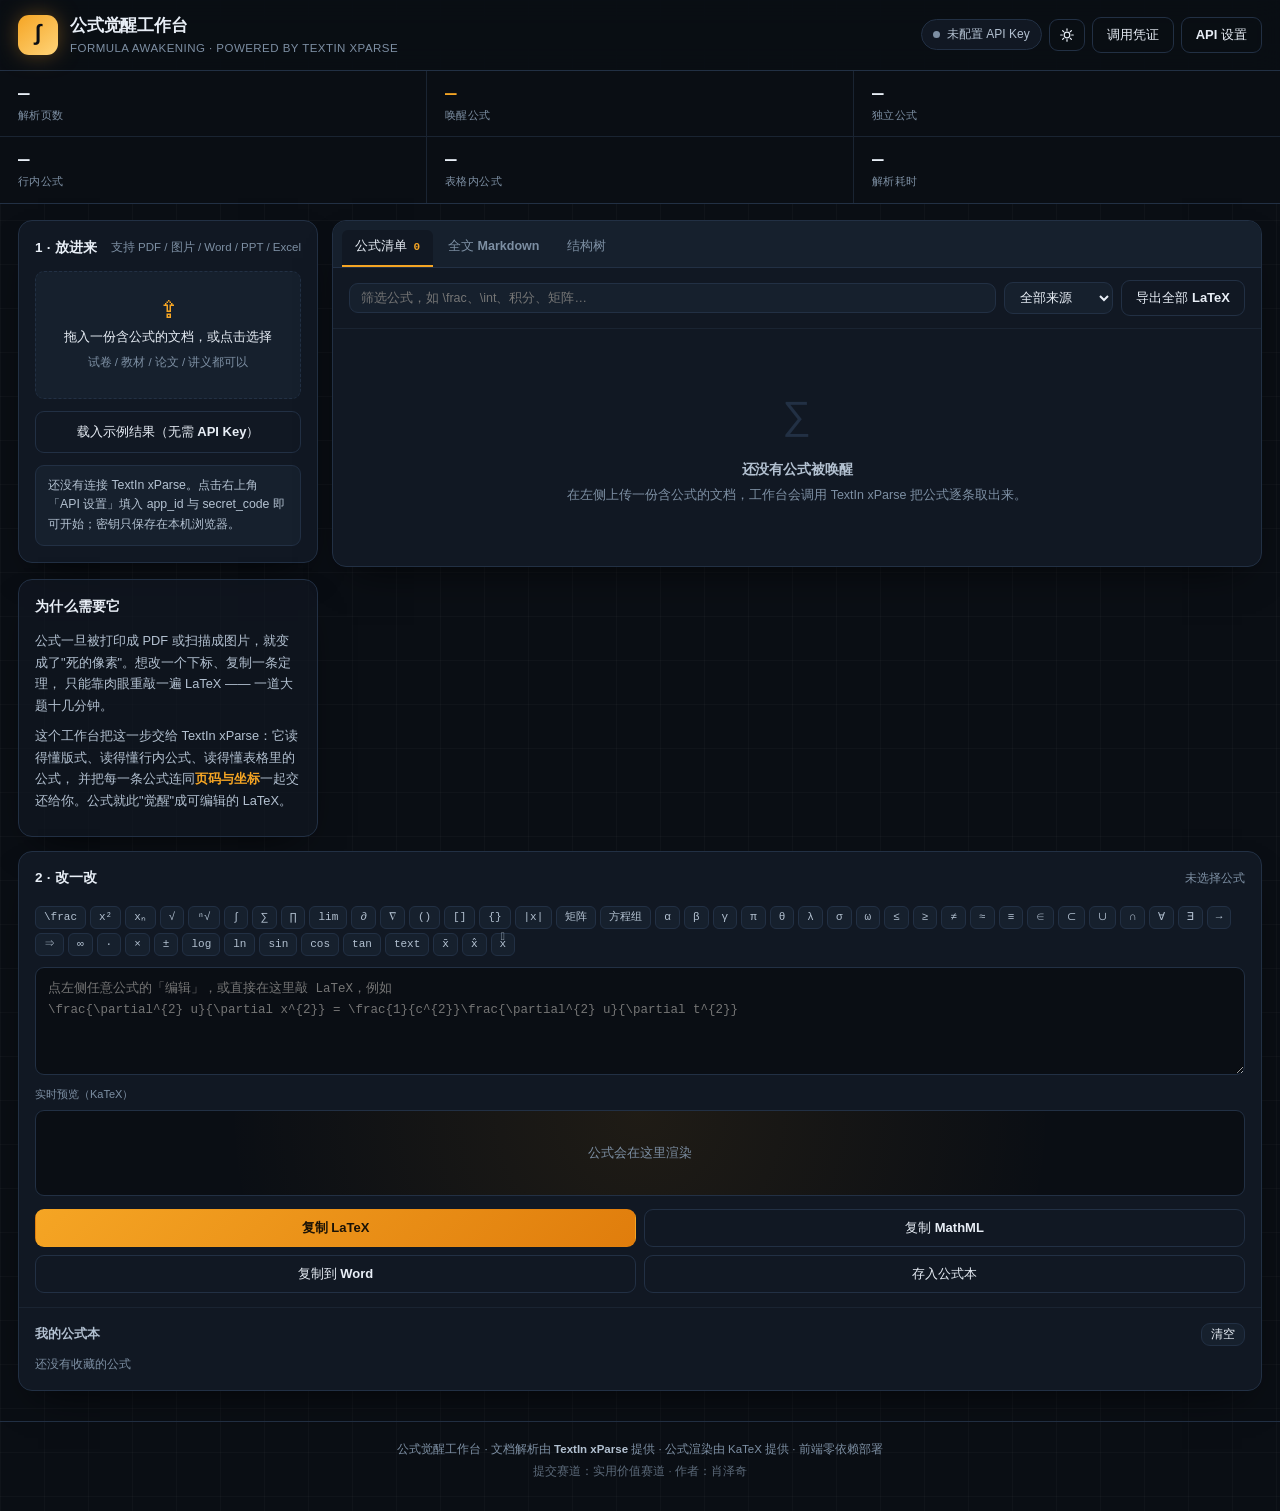
<file: index.html>
<!DOCTYPE html>
<html lang="zh-CN">
<head>
<meta charset="UTF-8">
<meta name="viewport" content="width=device-width, initial-scale=1.0">
<title>公式觉醒工作台 · Formula Awakening Workbench</title>
<meta name="description" content="用 TextIn xParse 唤醒沉睡在 PDF 里的公式：解析文档、提取 LaTeX 公式、一键送入可视化编辑器，导出可直接粘贴进 Word 的 MathML。">
<link rel="stylesheet" href="vendor/katex/katex.min.css">
<script defer src="vendor/katex/katex.min.js"></script>
<link rel="stylesheet" href="css/app.css">
<script>
  /* 首屏前先套用上次选择的主题，避免深色→浅色闪一下 */
  try {
    var savedTheme = JSON.parse(localStorage.getItem('fa_theme_v1'));
    if (savedTheme === 'light') document.documentElement.setAttribute('data-theme', 'light');
  } catch (e) { /* 忽略 */ }
</script>
</head>
<body>

<!-- ================= 顶栏 ================= -->
<header class="topbar">
  <div class="topbar__brand">
    <span class="topbar__logo">∫</span>
    <div class="topbar__titles">
      <h1>公式觉醒工作台</h1>
      <p>Formula Awakening · Powered by TextIn xParse</p>
    </div>
  </div>

  <div class="topbar__right">
    <span class="chip" id="keyChip" data-state="off">
      <i class="dot"></i><span id="keyChipText">未配置 API Key</span>
    </span>
    <button class="btn btn--ghost btn--icon" id="btnTheme" title="切换浅色模式" aria-label="切换到浅色模式" aria-pressed="false">
      <svg class="ico ico--sun" viewBox="0 0 24 24" aria-hidden="true">
        <circle cx="12" cy="12" r="4.2"/>
        <path d="M12 2.6v2.4M12 19v2.4M2.6 12h2.4M19 12h2.4M5.4 5.4l1.7 1.7M16.9 16.9l1.7 1.7M18.6 5.4l-1.7 1.7M7.1 16.9l-1.7 1.7"/>
      </svg>
      <svg class="ico ico--moon" viewBox="0 0 24 24" aria-hidden="true">
        <path d="M20.2 14.4A8.3 8.3 0 1 1 9.6 3.8a6.6 6.6 0 0 0 10.6 10.6z"/>
      </svg>
    </button>
    <button class="btn btn--ghost" id="btnProof">调用凭证</button>
    <button class="btn btn--ghost" id="btnSettings">API 设置</button>
  </div>
</header>

<!-- ================= 指标条 ================= -->
<section class="metrics" id="metrics">
  <div class="metric"><span class="metric__num" id="mPages">—</span><span class="metric__label">解析页数</span></div>
  <div class="metric"><span class="metric__num metric__num--accent" id="mFormulas">—</span><span class="metric__label">唤醒公式</span></div>
  <div class="metric"><span class="metric__num" id="mDisplay">—</span><span class="metric__label">独立公式</span></div>
  <div class="metric"><span class="metric__num" id="mInline">—</span><span class="metric__label">行内公式</span></div>
  <div class="metric"><span class="metric__num" id="mTable">—</span><span class="metric__label">表格内公式</span></div>
  <div class="metric"><span class="metric__num" id="mCost">—</span><span class="metric__label">解析耗时</span></div>
</section>

<!-- ================= 工作区 ================= -->
<main class="workspace">

  <!-- 左：文档来源 -->
  <section class="col col--source">
    <div class="card">
      <div class="card__head">
        <h2>1 · 放进来</h2>
        <span class="hint">支持 PDF / 图片 / Word / PPT / Excel</span>
      </div>

      <label class="dropzone" id="dropzone">
        <input type="file" id="fileInput" accept=".pdf,.png,.jpg,.jpeg,.bmp,.tiff,.webp,.doc,.docx,.html,.mhtml,.xls,.xlsx,.csv,.ppt,.pptx,.txt,.ofd,.rtf" hidden>
        <span class="dropzone__icon">⇪</span>
        <span class="dropzone__text" id="dropzoneText">拖入一份含公式的文档，或点击选择</span>
        <span class="dropzone__sub">试卷 / 教材 / 论文 / 讲义都可以</span>
      </label>

      <button class="btn btn--ghost btn--block" id="btnDemo">载入示例结果（无需 API Key）</button>

      <div class="filecard" id="fileCard" hidden>
        <div class="filecard__name" id="fileName"></div>
        <div class="filecard__meta" id="fileMeta"></div>
        <div class="progress" id="progress" hidden><div class="progress__bar" id="progressBar"></div></div>
        <button class="btn btn--primary btn--block" id="btnParse">开始解析并唤醒公式</button>
      </div>

      <div class="alert" id="alertBox" hidden></div>
    </div>

    <div class="card card--soft" id="docInfoCard" hidden>
      <div class="card__head"><h2>解析报告</h2></div>
      <dl class="kv" id="docInfo"></dl>
    </div>

    <div class="card card--soft">
      <div class="card__head"><h2>为什么需要它</h2></div>
      <p class="prose">
        公式一旦被打印成 PDF 或扫描成图片，就变成了"死的像素"。想改一个下标、复制一条定理，
        只能靠肉眼重敲一遍 LaTeX —— 一道大题十几分钟。
      </p>
      <p class="prose">
        这个工作台把这一步交给 TextIn xParse：它读得懂版式、读得懂行内公式、读得懂表格里的公式，
        并把每一条公式连同<strong>页码与坐标</strong>一起交还给你。公式就此"觉醒"成可编辑的 LaTeX。
      </p>
    </div>
  </section>

  <!-- 中：解析结果 -->
  <section class="col col--result">
    <div class="card card--flush">
      <div class="tabs" id="resultTabs">
        <button class="tab is-active" data-view="formulas">公式清单 <b id="tabCount">0</b></button>
        <button class="tab" data-view="markdown">全文 Markdown</button>
        <button class="tab" data-view="elements">结构树</button>
      </div>

      <div class="tabpane is-active" id="pane-formulas">
        <div class="toolbar">
          <input type="search" id="formulaFilter" placeholder="筛选公式，如 \frac、\int、积分、矩阵…" autocomplete="off">
          <select id="formulaSource">
            <option value="all">全部来源</option>
            <option value="display">独立公式</option>
            <option value="inline">行内公式</option>
            <option value="table">表格内公式</option>
          </select>
          <button class="btn btn--ghost" id="btnExportAll">导出全部 LaTeX</button>
        </div>
        <div class="formula-list" id="formulaList">
          <div class="empty" id="formulaEmpty">
            <div class="empty__art">∑</div>
            <h3>还没有公式被唤醒</h3>
            <p>在左侧上传一份含公式的文档，工作台会调用 TextIn xParse 把公式逐条取出来。</p>
          </div>
        </div>
      </div>

      <div class="tabpane" id="pane-markdown">
        <div class="markdown" id="markdownBody">
          <div class="empty"><p>解析完成后，这里显示 TextIn xParse 返回的 Markdown 全文。</p></div>
        </div>
      </div>

      <div class="tabpane" id="pane-elements">
        <div class="element-tree" id="elementTree">
          <div class="empty"><p>解析完成后，这里按页展示带页码与坐标的文档元素。</p></div>
        </div>
      </div>
    </div>
  </section>

  <!-- 右：编辑器 -->
  <section class="col col--editor">
    <div class="card card--flush editor">
      <div class="card__head">
        <h2>2 · 改一改</h2>
        <span class="hint" id="editorOrigin">未选择公式</span>
      </div>

      <div class="mathtool" id="mathTool"></div>

      <textarea class="latex-input" id="latexInput" spellcheck="false"
        placeholder="点左侧任意公式的「编辑」，或直接在这里敲 LaTeX，例如&#10;\frac{\partial^{2} u}{\partial x^{2}} = \frac{1}{c^{2}}\frac{\partial^{2} u}{\partial t^{2}}"></textarea>

      <div class="preview">
        <div class="preview__label">实时预览（KaTeX）</div>
        <div class="preview__body" id="latexPreview">
          <span class="preview__placeholder">公式会在这里渲染</span>
        </div>
      </div>

      <div class="editor__actions">
        <button class="btn btn--primary" id="btnCopyLatex">复制 LaTeX</button>
        <button class="btn btn--ghost" id="btnCopyMathml">复制 MathML</button>
        <button class="btn btn--ghost" id="btnCopyWord">复制到 Word</button>
        <button class="btn btn--ghost" id="btnSaveLib">存入公式本</button>
      </div>

      <div class="lib">
        <div class="lib__head">
          <h3>我的公式本</h3>
          <button class="btn btn--tiny" id="btnClearLib">清空</button>
        </div>
        <div class="lib__list" id="libList">
          <span class="lib__empty">还没有收藏的公式</span>
        </div>
      </div>
    </div>
  </section>
</main>

<footer class="footer">
  <p>公式觉醒工作台 · 文档解析由 <strong>TextIn xParse</strong> 提供 · 公式渲染由 KaTeX 提供 · 前端零依赖部署</p>
  <p class="footer__sub">提交赛道：实用价值赛道 · 作者：肖泽奇</p>
</footer>

<!-- ================= 设置弹层 ================= -->
<div class="modal" id="settingsModal" hidden>
  <div class="modal__panel">
    <div class="modal__head">
      <h2>连接 TextIn xParse</h2>
      <button class="modal__close" data-close="settingsModal">×</button>
    </div>
    <div class="modal__body">
      <p class="prose">
        前往 <a href="https://www.textin.com/console/dashboard/setting" target="_blank" rel="noopener">TextIn 工作台 → 账号与开发者信息</a>
        复制 <code>x-ti-app-id</code> 与 <code>x-ti-secret-code</code>。密钥仅保存在本机浏览器，不会上传到任何地方。
      </p>
      <label class="field"><span>app_id</span><input type="text" id="inAppId" autocomplete="off" placeholder="例如 20250101123456789"></label>
      <label class="field"><span>secret_code</span><input type="password" id="inSecret" autocomplete="off" placeholder="粘贴 secret_code"></label>
      <div class="modal__actions">
        <button class="btn btn--primary" id="btnSaveKey">保存并测试连接</button>
        <button class="btn btn--ghost" id="btnClearKey">清除密钥</button>
      </div>
      <div class="alert" id="keyAlert" hidden></div>
    </div>
  </div>
</div>

<!-- ================= 凭证弹层 ================= -->
<div class="modal" id="proofModal" hidden>
  <div class="modal__panel modal__panel--wide">
    <div class="modal__head">
      <h2>TextIn xParse 调用凭证</h2>
      <button class="modal__close" data-close="proofModal">×</button>
    </div>
    <div class="modal__body">
      <p class="prose">每成功解析一次，工作台都会把 TextIn 返回的 <code>file_id</code>、<code>job_id</code>、<code>success_count</code>、<code>x_request_id</code> 以及请求参数原样记账，可导出为 JSON 作为作品有效调用的证明。</p>
      <div class="proof-list" id="proofList"><span class="lib__empty">暂无调用记录</span></div>
      <div class="modal__actions">
        <button class="btn btn--primary" id="btnExportProof">导出凭证 JSON</button>
      </div>
    </div>
  </div>
</div>

<div class="toast" id="toast"><span id="toastText">已复制</span></div>

<!-- ================= 脚本 ================= -->
<script src="js/core.js"></script>
<script src="js/xparse.js"></script>
<script src="js/formulas.js"></script>
<script src="js/editor.js"></script>
<script src="js/ui.js"></script>
<script src="js/main.js"></script>
</body>
</html>
</file>
<file: css/app.css>
/* ============================================================
   公式觉醒工作台 · 样式
   设计：深色工作台 + 唤醒态琥珀色高亮，突出"公式被点亮"的主线
   ============================================================ */

:root {
  --bg: #0a0e14;
  --bg-grid: rgba(255, 255, 255, .025);
  --surface: #111823;
  --surface-2: #16202d;
  --surface-3: #1c2836;
  --line: #223044;
  --line-soft: #1a2432;

  --text: #e8eef6;
  --text-2: #b3c1d1;
  --muted: #7d8fa3;

  --accent: #4c9dff;
  --accent-soft: rgba(76, 157, 255, .12);
  --wake: #f5a524;
  --wake-soft: rgba(245, 165, 36, .13);
  --good: #38c172;
  --danger: #f1655b;

  --radius: 14px;
  --radius-sm: 9px;
  --shadow: 0 18px 40px -20px rgba(0, 0, 0, .8);
  --shadow-hover: 0 20px 44px -22px rgba(0, 0, 0, .9);

  /* 结果区滚动高度：随视口自适应，避免 768 高的笔记本上被截断 */
  --pane-h: clamp(320px, calc(100vh - 330px), 720px);

  --mono: "JetBrains Mono", "Cascadia Code", Consolas, "SF Mono", Menlo, monospace;
  --sans: -apple-system, BlinkMacSystemFont, "Segoe UI", "PingFang SC", "Microsoft YaHei", sans-serif;

  --scroll-thumb: #2b3c52;
  --scroll-thumb-hover: #3c5470;
}

/* ---------------- 浅色主题 ---------------- */
:root[data-theme="light"] {
  --bg: #f4f6fa;
  --bg-grid: rgba(16, 32, 56, .045);
  --surface: #ffffff;
  --surface-2: #f2f6fb;
  --surface-3: #e5ecf5;
  --line: #d3dfec;
  --line-soft: #e6edf5;

  --text: #0f1c2b;
  --text-2: #3d4f63;
  --muted: #67798c;

  --accent: #1f6fdd;
  --accent-soft: rgba(31, 111, 221, .1);
  --wake: #c9760a;
  --wake-soft: rgba(201, 118, 10, .12);
  --good: #1c8f4d;
  --danger: #cf3b30;

  --shadow: 0 14px 30px -22px rgba(20, 40, 64, .38);
  --shadow-hover: 0 18px 36px -22px rgba(20, 40, 64, .45);

  --scroll-thumb: #c3d1e0;
  --scroll-thumb-hover: #a9bcd0;
}

* { box-sizing: border-box; }

html, body {
  margin: 0;
  padding: 0;
  background: var(--bg);
  color: var(--text);
  font-family: var(--sans);
  font-size: 15px;
  line-height: 1.6;
  -webkit-font-smoothing: antialiased;
}

body {
  background-image:
    linear-gradient(var(--bg-grid) 1px, transparent 1px),
    linear-gradient(90deg, var(--bg-grid) 1px, transparent 1px);
  background-size: 44px 44px, 44px 44px;
  min-height: 100vh;
}

h1, h2, h3 { margin: 0; font-weight: 650; letter-spacing: -.01em; }
p { margin: 0 0 .7em; }
a { color: var(--accent); text-decoration: none; }
a:hover { text-decoration: underline; }
code { font-family: var(--mono); font-size: .88em; background: var(--surface-3); padding: .1em .4em; border-radius: 5px; }

/* ---------------- 顶栏 ---------------- */
.topbar {
  display: flex;
  align-items: center;
  justify-content: space-between;
  gap: 16px;
  padding: 14px 22px;
  border-bottom: 1px solid var(--line);
  background: rgba(10, 14, 20, .86);
  backdrop-filter: blur(14px);
  position: sticky;
  top: 0;
  z-index: 40;
}

.topbar__brand { display: flex; align-items: center; gap: 12px; }

.topbar__logo {
  width: 40px; height: 40px;
  display: grid; place-items: center;
  border-radius: 11px;
  font-family: var(--mono);
  font-size: 22px;
  font-weight: 700;
  color: #0a0e14;
  background: linear-gradient(140deg, var(--wake), #ffd479);
  box-shadow: 0 0 24px -4px rgba(245, 165, 36, .55);
}

.topbar__titles h1 { font-size: 17px; }
.topbar__titles p { margin: 0; font-size: 11.5px; color: var(--muted); letter-spacing: .04em; text-transform: uppercase; }

.topbar__right { display: flex; align-items: center; gap: 9px; flex-wrap: wrap; }

.chip {
  display: inline-flex; align-items: center; gap: 7px;
  padding: 5px 11px;
  border-radius: 999px;
  font-size: 12px;
  border: 1px solid var(--line);
  background: var(--surface);
  color: var(--text-2);
  white-space: nowrap;
}
.chip .dot { width: 7px; height: 7px; border-radius: 50%; background: var(--muted); }
.chip[data-state="on"] { border-color: rgba(56, 193, 114, .4); color: #9be6bd; background: rgba(56, 193, 114, .1); }
.chip[data-state="on"] .dot { background: var(--good); box-shadow: 0 0 8px var(--good); }

/* ---------------- 按钮 ---------------- */
.btn {
  font-family: inherit;
  font-size: 13px;
  font-weight: 550;
  padding: 8px 14px;
  border-radius: var(--radius-sm);
  border: 1px solid var(--line);
  background: var(--surface-2);
  color: var(--text);
  cursor: pointer;
  transition: .16s ease;
  white-space: nowrap;
}
.btn:hover { border-color: #33506e; background: var(--surface-3); }
.btn:active { transform: translateY(1px); }
.btn--primary {
  background: linear-gradient(135deg, var(--wake), #e07d0c);
  border-color: transparent;
  color: #1a1206;
  font-weight: 700;
}
.btn--primary:hover { filter: brightness(1.08); background: linear-gradient(135deg, var(--wake), #e07d0c); }
.btn--ghost { background: transparent; }
.btn--icon { display: inline-flex; align-items: center; justify-content: center; padding: 7px 9px; line-height: 1; }
.ico { width: 16px; height: 16px; fill: none; stroke: currentColor; stroke-width: 1.8; stroke-linecap: round; stroke-linejoin: round; }
.ico--moon { display: none; }
html[data-theme="light"] .ico--sun { display: none; }
html[data-theme="light"] .ico--moon { display: block; }
.btn--block { width: 100%; padding: 11px; margin-top: 12px; }
.btn--tiny { padding: 3px 9px; font-size: 11.5px; }
.btn:disabled { opacity: .45; cursor: not-allowed; transform: none; }

/* ---------------- 指标条 ---------------- */
.metrics {
  display: grid;
  grid-template-columns: repeat(6, 1fr);
  gap: 1px;
  background: var(--line-soft);
  border-bottom: 1px solid var(--line);
}
.metric {
  background: var(--bg);
  padding: 12px clamp(12px, 1.4vw, 20px);
  display: flex;
  flex-direction: column;
  gap: 1px;
  min-width: 0;
}
.metric__num {
  font-family: var(--mono);
  font-size: clamp(18px, 1.5vw, 21px);
  font-weight: 650;
  color: var(--text);
  line-height: 1.2;
  font-variant-numeric: tabular-nums;
  overflow: hidden;
  text-overflow: ellipsis;
  white-space: nowrap;
}
.metric__num--accent { color: var(--wake); }
.metric__label { font-size: 11px; color: var(--muted); letter-spacing: .04em; }

/* ---------------- 工作区布局 ---------------- */
.workspace {
  display: grid;
  grid-template-columns: clamp(272px, 23vw, 336px) minmax(0, 1fr) clamp(340px, 29vw, 416px);
  gap: 16px;
  padding: 18px 22px 34px;
  align-items: start;
}

.col { display: flex; flex-direction: column; gap: 16px; min-width: 0; }

/* 宽屏时编辑器随页面滚动常驻，改公式时不用来回滚 */
@media (min-width: 1281px) {
  .col--editor { position: sticky; top: 84px; }
}

/* ---------------- 卡片 ---------------- */
.card {
  background: var(--surface);
  border: 1px solid var(--line);
  border-radius: var(--radius);
  padding: 16px;
  box-shadow: var(--shadow);
}
.card--soft { background: rgba(17, 24, 35, .6); }
.card--flush { padding: 0; overflow: hidden; }

.card__head {
  display: flex;
  align-items: center;
  justify-content: space-between;
  gap: 8px 10px;
  flex-wrap: wrap;
  margin-bottom: 13px;
}
.card--flush > .card__head { padding: 15px 16px 0; }
.card__head h2 { font-size: 13.5px; letter-spacing: .02em; }
.hint { font-size: 11.5px; color: var(--muted); min-width: 0; }

.prose { font-size: 12.8px; color: var(--text-2); line-height: 1.68; }
.prose strong { color: var(--wake); font-weight: 600; }

/* ---------------- 拖放区 ---------------- */
.dropzone {
  display: flex;
  flex-direction: column;
  align-items: center;
  gap: 5px;
  padding: 26px 14px;
  border: 1.5px dashed var(--line);
  border-radius: var(--radius-sm);
  background: var(--surface-2);
  cursor: pointer;
  text-align: center;
  transition: .18s ease;
}
.dropzone:hover, .dropzone.is-over {
  border-color: var(--wake);
  background: var(--wake-soft);
}
.dropzone__icon { font-size: 24px; color: var(--wake); line-height: 1; }
.dropzone__text { font-size: 13px; font-weight: 550; }
.dropzone__sub { font-size: 11.5px; color: var(--muted); }

/* ---------------- 文件卡 ---------------- */
.filecard { margin-top: 12px; }
.filecard__name { font-size: 13px; font-weight: 600; word-break: break-all; }
.filecard__meta { font-size: 11.5px; color: var(--muted); margin-top: 2px; }

.progress { height: 4px; border-radius: 99px; background: var(--surface-3); overflow: hidden; margin-top: 10px; }
.progress__bar { height: 100%; width: 0; background: linear-gradient(90deg, var(--wake), #ffd479); transition: width .3s ease; }

/* ---------------- 键值表 ---------------- */
.kv { margin: 0; display: grid; grid-template-columns: auto 1fr; gap: 6px 14px; font-size: 12.3px; }
.kv dt { color: var(--muted); white-space: nowrap; }
.kv dd { margin: 0; font-family: var(--mono); font-size: 11.8px; color: var(--text); word-break: break-all; }

/* ---------------- 提示 ---------------- */
.alert {
  margin-top: 12px;
  padding: 10px 12px;
  border-radius: var(--radius-sm);
  font-size: 12.3px;
  line-height: 1.6;
  border: 1px solid var(--line);
  background: var(--surface-2);
  color: var(--text-2);
}
.alert[data-type="error"] { border-color: rgba(241, 101, 91, .45); background: rgba(241, 101, 91, .1); color: #ffb3ad; }
.alert[data-type="ok"] { border-color: rgba(56, 193, 114, .4); background: rgba(56, 193, 114, .1); color: #a7ecc5; }

/* ---------------- 标签页 ---------------- */
.tabs {
  display: flex;
  gap: 2px;
  padding: 9px 9px 0;
  border-bottom: 1px solid var(--line);
  background: var(--surface-2);
  overflow-x: auto;
  overflow-y: hidden;
}
.tab {
  font-family: inherit;
  font-size: 12.5px;
  font-weight: 550;
  color: var(--muted);
  background: transparent;
  border: none;
  border-bottom: 2px solid transparent;
  padding: 8px 13px 10px;
  cursor: pointer;
  border-radius: 6px 6px 0 0;
  transition: .16s;
  white-space: nowrap;
  flex: 0 0 auto;
}
.tab b { font-family: var(--mono); font-size: 11px; color: var(--wake); margin-left: 3px; }
.tab:hover { color: var(--text-2); }
.tab.is-active { color: var(--text); border-bottom-color: var(--wake); background: var(--surface); }

.tabpane { display: none; }
.tabpane.is-active { display: block; }

/* ---------------- 工具条 ---------------- */
.toolbar {
  display: flex;
  gap: 8px;
  padding: 12px 16px;
  border-bottom: 1px solid var(--line-soft);
  align-items: center;
  flex-wrap: wrap;
}
.toolbar input[type="search"], .toolbar select {
  font-family: inherit;
  font-size: 12.5px;
  padding: 7px 11px;
  border-radius: var(--radius-sm);
  border: 1px solid var(--line);
  background: var(--surface-2);
  color: var(--text);
  outline: none;
}
.toolbar input[type="search"] { flex: 1; min-width: 160px; }
.toolbar input[type="search"]:focus, .toolbar select:focus { border-color: var(--accent); }

/* ---------------- 公式列表 ---------------- */
.formula-list { padding: 12px 16px 16px; display: flex; flex-direction: column; gap: 9px; max-height: var(--pane-h); overflow-y: auto; }

.fitem {
  border: 1px solid var(--line);
  border-radius: var(--radius-sm);
  background: var(--surface-2);
  padding: 11px 12px;
  display: grid;
  grid-template-columns: 34px minmax(0, 1fr) auto;
  gap: 11px;
  align-items: center;
  transition: .16s;
}
.fitem:hover {
  border-color: rgba(245, 165, 36, .5);
  background: var(--wake-soft);
  transform: translateY(-1px);
  box-shadow: var(--shadow-hover);
}
.fitem.is-current {
  border-color: rgba(245, 165, 36, .62);
  background: var(--wake-soft);
  box-shadow: inset 3px 0 0 var(--wake);
}
.fitem.is-current .fitem__idx { color: var(--wake); }

.fitem__idx {
  font-family: var(--mono);
  font-size: 11.5px;
  color: var(--muted);
  text-align: center;
  border-right: 1px solid var(--line);
  padding-right: 9px;
}

.fitem__body { min-width: 0; }
.fitem__meta { display: flex; gap: 6px; align-items: center; margin-bottom: 6px; flex-wrap: wrap; }
.fitem__tag {
  font-size: 10.5px;
  padding: 1px 7px;
  border-radius: 999px;
  border: 1px solid var(--line);
  color: var(--muted);
  letter-spacing: .02em;
}
.fitem__tag--display { color: var(--wake); border-color: rgba(245, 165, 36, .45); background: var(--wake-soft); }
.fitem__tag--inline { color: #7fb6ff; border-color: rgba(76, 157, 255, .4); background: var(--accent-soft); }
.fitem__tag--table { color: #b18cff; border-color: rgba(177, 140, 255, .4); background: rgba(177, 140, 255, .1); }

.fitem__tex {
  font-family: var(--mono);
  font-size: 12px;
  color: var(--text);
  background: var(--bg);
  border-radius: 6px;
  padding: 6px 9px;
  overflow: hidden;
  text-overflow: ellipsis;
  white-space: nowrap;
  border: 1px solid var(--line-soft);
}

.fitem__preview {
  margin-top: 7px;
  padding: 3px 2px 2px 0;
  font-size: 14.5px;
  line-height: 1.6;
  color: var(--text);
  overflow-x: auto;
  overflow-y: hidden;
}
/* 卡片里也用行间公式排版，上下限（如 ∫ 的 0 与 1）会更大更清楚 */
.fitem__preview .katex-display { margin: 0; padding: 2px 0; }

.fitem__act { display: flex; flex-direction: column; gap: 5px; }

/* ---------------- 空态 ---------------- */
.empty { padding: clamp(30px, 5vh, 52px) 24px; text-align: center; color: var(--muted); }
.empty__art { font-family: var(--mono); font-size: 40px; color: var(--line); margin-bottom: 8px; }
.empty h3 { font-size: 14px; color: var(--text-2); margin-bottom: 5px; }
.empty p { font-size: 12.5px; margin: 0; }

/* ---------------- Markdown 视图 ---------------- */
.markdown { padding: 20px 24px 28px; font-size: 13.5px; line-height: 1.78; color: var(--text-2); max-height: var(--pane-h); overflow-y: auto; }
.markdown h1, .markdown h2, .markdown h3, .markdown h4 { color: var(--text); margin: 1.3em 0 .55em; line-height: 1.35; }
.markdown h1 { font-size: 19px; }
.markdown h2 { font-size: 16.5px; }
.markdown h3 { font-size: 14.5px; }
.markdown h4 { font-size: 13.5px; color: var(--text-2); }
.markdown p { margin: 0 0 .8em; }
.markdown ul, .markdown ol { margin: 0 0 .9em; padding-left: 1.5em; }
.markdown li { margin-bottom: .28em; }
.markdown table { border-collapse: collapse; margin: .9em 0; font-size: 12.5px; width: 100%; }
.markdown th, .markdown td { border: 1px solid var(--line); padding: 6px 9px; text-align: left; }
.markdown th { background: var(--surface-2); color: var(--text); font-weight: 600; }
.markdown blockquote { margin: .9em 0; padding: .3em 0 .3em 14px; border-left: 3px solid var(--wake); color: var(--muted); }
.markdown .katex-display { margin: .8em 0; }

/* ---------------- 结构树 ---------------- */
.element-tree { padding: 14px 16px; max-height: var(--pane-h); overflow-y: auto; font-size: 12.3px; }
.eitem { display: grid; grid-template-columns: 62px 92px minmax(0, 1fr); gap: 9px; padding: 6px 0; border-bottom: 1px dashed var(--line-soft); align-items: baseline; }
.eitem__page { font-family: var(--mono); font-size: 11px; color: var(--muted); }
.eitem__type { font-size: 10.5px; padding: 1px 6px; border-radius: 5px; background: var(--surface-3); color: var(--text-2); text-align: center; }
.eitem__type[data-t="Formula"] { background: var(--wake-soft); color: var(--wake); }
.eitem__type[data-t="Title"] { background: var(--accent-soft); color: #7fb6ff; }
.eitem__type[data-t="Table"] { background: rgba(177, 140, 255, .12); color: #b18cff; }
.eitem__text { color: var(--text-2); overflow: hidden; text-overflow: ellipsis; white-space: nowrap; }

/* ---------------- 编辑器 ---------------- */
.editor { display: flex; flex-direction: column; }
.mathtool { display: flex; flex-wrap: wrap; gap: 4px; padding: 4px 16px 11px; }
.mathtool button {
  font-family: var(--mono);
  font-size: 11px;
  line-height: 1.2;
  padding: 4px 8px;
  border-radius: 6px;
  border: 1px solid var(--line);
  background: var(--surface-2);
  color: var(--text-2);
  cursor: pointer;
  transition: .15s;
}
.mathtool button:hover { border-color: var(--wake); color: var(--wake); }

.latex-input {
  margin: 0 16px;
  padding: 11px 12px;
  min-height: 108px;
  resize: vertical;
  font-family: var(--mono);
  font-size: 12.5px;
  line-height: 1.65;
  border-radius: var(--radius-sm);
  border: 1px solid var(--line);
  background: var(--bg);
  color: var(--text);
  outline: none;
}
.latex-input:focus { border-color: var(--wake); }

.preview { margin: 11px 16px 0; }
.preview__label { font-size: 11px; color: var(--muted); margin-bottom: 6px; }
.preview__body {
  min-height: 86px;
  display: flex;
  align-items: center;
  justify-content: center;
  padding: 14px;
  border-radius: var(--radius-sm);
  border: 1px solid var(--line);
  background:
    radial-gradient(circle at 50% 0%, rgba(245, 165, 36, .09), transparent 68%),
    var(--bg);
  overflow-x: auto;
  font-size: 17px;
}
.preview__placeholder { color: var(--muted); font-size: 12.5px; }
.preview__error { color: var(--danger); font-family: var(--mono); font-size: 11.5px; }

.editor__actions { display: grid; grid-template-columns: 1fr 1fr; gap: 8px; padding: 13px 16px 0; }
.editor__actions .btn { width: 100%; padding: 9px 10px; }

.lib { padding: 15px 16px 16px; margin-top: 14px; border-top: 1px solid var(--line-soft); }
.lib__head { display: flex; align-items: center; justify-content: space-between; margin-bottom: 9px; }
.lib__head h3 { font-size: 12.5px; color: var(--text-2); }
.lib__list { display: flex; flex-wrap: wrap; gap: 6px; max-height: 128px; overflow-y: auto; }
.lib__item {
  display: inline-flex; align-items: center; gap: 6px;
  padding: 4px 9px;
  border-radius: 999px;
  border: 1px solid var(--line);
  background: var(--surface-2);
  font-family: var(--mono);
  font-size: 11px;
  color: var(--text-2);
  cursor: pointer;
  max-width: 100%;
}
.lib__item span { overflow: hidden; text-overflow: ellipsis; white-space: nowrap; max-width: 150px; }
.lib__item:hover { border-color: var(--wake); color: var(--wake); }
.lib__empty { font-size: 12px; color: var(--muted); }

/* ---------------- 页脚 ---------------- */
.footer { border-top: 1px solid var(--line); padding: 18px 22px 30px; text-align: center; color: var(--muted); font-size: 11.5px; }
.footer p { margin: 0; }
.footer__sub { margin-top: 4px !important; opacity: .7; }
.footer strong { color: var(--text-2); }

/* ---------------- 弹层 ---------------- */
.modal {
  position: fixed; inset: 0; z-index: 90;
  display: flex; align-items: center; justify-content: center;
  padding: 22px;
  background: rgba(4, 7, 11, .72);
  backdrop-filter: blur(5px);
}
.modal[hidden] { display: none; }
.modal__panel {
  width: 100%; max-width: 480px;
  background: var(--surface);
  border: 1px solid var(--line);
  border-radius: var(--radius);
  box-shadow: 0 30px 70px -24px #000;
  overflow: hidden;
}
.modal__panel--wide { max-width: 720px; }
.modal__head { display: flex; align-items: center; justify-content: space-between; padding: 15px 18px; border-bottom: 1px solid var(--line); }
.modal__head h2 { font-size: 14.5px; }
.modal__close { background: none; border: none; color: var(--muted); font-size: 20px; line-height: 1; cursor: pointer; padding: 0 4px; }
.modal__close:hover { color: var(--text); }
.modal__body { padding: 16px 18px 18px; }
.modal__actions { display: flex; gap: 8px; margin-top: 14px; flex-wrap: wrap; }

.field { display: block; margin-top: 12px; }
.field span { display: block; font-size: 11.5px; color: var(--muted); margin-bottom: 5px; font-family: var(--mono); }
.field input {
  width: 100%;
  font-family: var(--mono);
  font-size: 12.5px;
  padding: 9px 11px;
  border-radius: var(--radius-sm);
  border: 1px solid var(--line);
  background: var(--bg);
  color: var(--text);
  outline: none;
}
.field input:focus { border-color: var(--wake); }

.proof-list { display: flex; flex-direction: column; gap: 8px; max-height: 50vh; overflow-y: auto; }
.proof {
  border: 1px solid var(--line);
  border-radius: var(--radius-sm);
  background: var(--surface-2);
  padding: 10px 12px;
  font-size: 12px;
}
.proof__top { display: flex; justify-content: space-between; gap: 10px; margin-bottom: 6px; flex-wrap: wrap; }
.proof__name { font-weight: 600; color: var(--text); }
.proof__time { color: var(--muted); font-family: var(--mono); font-size: 11px; }
.proof__kv { display: grid; grid-template-columns: auto 1fr; gap: 3px 12px; font-family: var(--mono); font-size: 11px; color: var(--muted); }
.proof__kv b { color: var(--text-2); font-weight: 500; word-break: break-all; }

/* ---------------- Toast ---------------- */
.toast {
  position: fixed;
  left: 50%;
  bottom: 28px;
  transform: translate(-50%, 20px);
  padding: 9px 18px;
  border-radius: 999px;
  background: var(--good);
  color: #04120a;
  font-size: 12.5px;
  font-weight: 650;
  opacity: 0;
  pointer-events: none;
  transition: .24s ease;
  z-index: 120;
  box-shadow: 0 10px 30px -12px rgba(56, 193, 114, .9);
}
.toast.is-show { opacity: 1; transform: translate(-50%, 0); }
.toast[data-type="error"] { background: var(--danger); color: #1a0705; box-shadow: 0 10px 30px -12px rgba(241, 101, 91, .9); }

/* ---------------- 键盘可达性 ---------------- */
.btn:focus-visible,
.tab:focus-visible,
.mathtool button:focus-visible,
.lib__item:focus-visible,
.modal__close:focus-visible,
.dropzone:focus-within {
  outline: 2px solid var(--wake);
  outline-offset: 2px;
}
.dropzone:focus-within { border-color: var(--wake); }

/* ---------------- 滚动条 ---------------- */
html { scrollbar-color: #2b3c52 transparent; scrollbar-width: thin; }
.formula-list::-webkit-scrollbar,
.markdown::-webkit-scrollbar,
.element-tree::-webkit-scrollbar,
.proof-list::-webkit-scrollbar,
.tabs::-webkit-scrollbar { width: 10px; height: 8px; }
.formula-list::-webkit-scrollbar-thumb,
.markdown::-webkit-scrollbar-thumb,
.element-tree::-webkit-scrollbar-thumb,
.proof-list::-webkit-scrollbar-thumb {
  background: var(--scroll-thumb);
  border: 2px solid transparent;
  background-clip: content-box;
  border-radius: 99px;
}
.formula-list::-webkit-scrollbar-thumb:hover,
.markdown::-webkit-scrollbar-thumb:hover,
.element-tree::-webkit-scrollbar-thumb:hover,
.proof-list::-webkit-scrollbar-thumb:hover { background: var(--scroll-thumb-hover); background-clip: content-box; }
.tabs::-webkit-scrollbar { display: none; }

/* ---------------- 浅色主题下的组件微调 ---------------- */
html[data-theme="light"] { scrollbar-color: var(--scroll-thumb) transparent; }
html[data-theme="light"] .topbar { background: rgba(255, 255, 255, .88); }
html[data-theme="light"] .card--soft { background: rgba(255, 255, 255, .78); }
html[data-theme="light"] .modal { background: rgba(16, 28, 42, .42); }
html[data-theme="light"] .modal__panel { box-shadow: 0 26px 64px -30px rgba(20, 40, 64, .55); }
html[data-theme="light"] .btn:hover { border-color: #b6c9dd; }
html[data-theme="light"] .chip[data-state="on"] { color: #14713c; background: rgba(28, 143, 77, .1); border-color: rgba(28, 143, 77, .35); }
html[data-theme="light"] .alert[data-type="ok"] { color: #12683a; }
html[data-theme="light"] .alert[data-type="error"] { color: #a92a20; }
html[data-theme="light"] .fitem__tag--table,
html[data-theme="light"] .eitem__type[data-t="Table"] { color: #6b46c1; }

/* ---------------- 响应式 ---------------- */
@media (max-width: 1440px) {
  .workspace { padding: 16px 18px 30px; gap: 14px; }
  .topbar { padding: 12px 18px; }
}

@media (max-width: 1280px) {
  .workspace { grid-template-columns: 300px minmax(0, 1fr); }
  .col--editor { grid-column: 1 / -1; }
  .metrics { grid-template-columns: repeat(3, 1fr); }
  .formula-list, .markdown, .element-tree { max-height: 56vh; }
  .topbar__right { gap: 7px; }
}

@media (max-width: 860px) {
  .workspace { grid-template-columns: 1fr; padding: 14px; gap: 13px; }
  .col--editor { grid-column: auto; }
  .topbar { padding: 12px 14px; flex-wrap: wrap; }
  .topbar__titles p { display: none; }
  .metrics { grid-template-columns: repeat(3, 1fr); }
  .metric { padding: 10px 13px; }
  .metric__num { font-size: 17px; }
  .formula-list, .markdown, .element-tree { max-height: none; }
  .fitem { grid-template-columns: 26px minmax(0, 1fr); }
  .fitem__act { grid-column: 1 / -1; flex-direction: row; }
  .fitem__act .btn { flex: 1; padding: 7px 10px; }
  .footer { padding: 16px 14px 26px; }
}

@media (max-width: 560px) {
  .metrics { grid-template-columns: repeat(2, 1fr); }
  .metric { padding: 9px 12px; }
  .topbar__logo { width: 34px; height: 34px; font-size: 19px; border-radius: 9px; }
  .topbar__titles h1 { font-size: 15px; }
  .card { padding: 14px; }
  .markdown { padding: 16px 16px 22px; }
}
</file>
